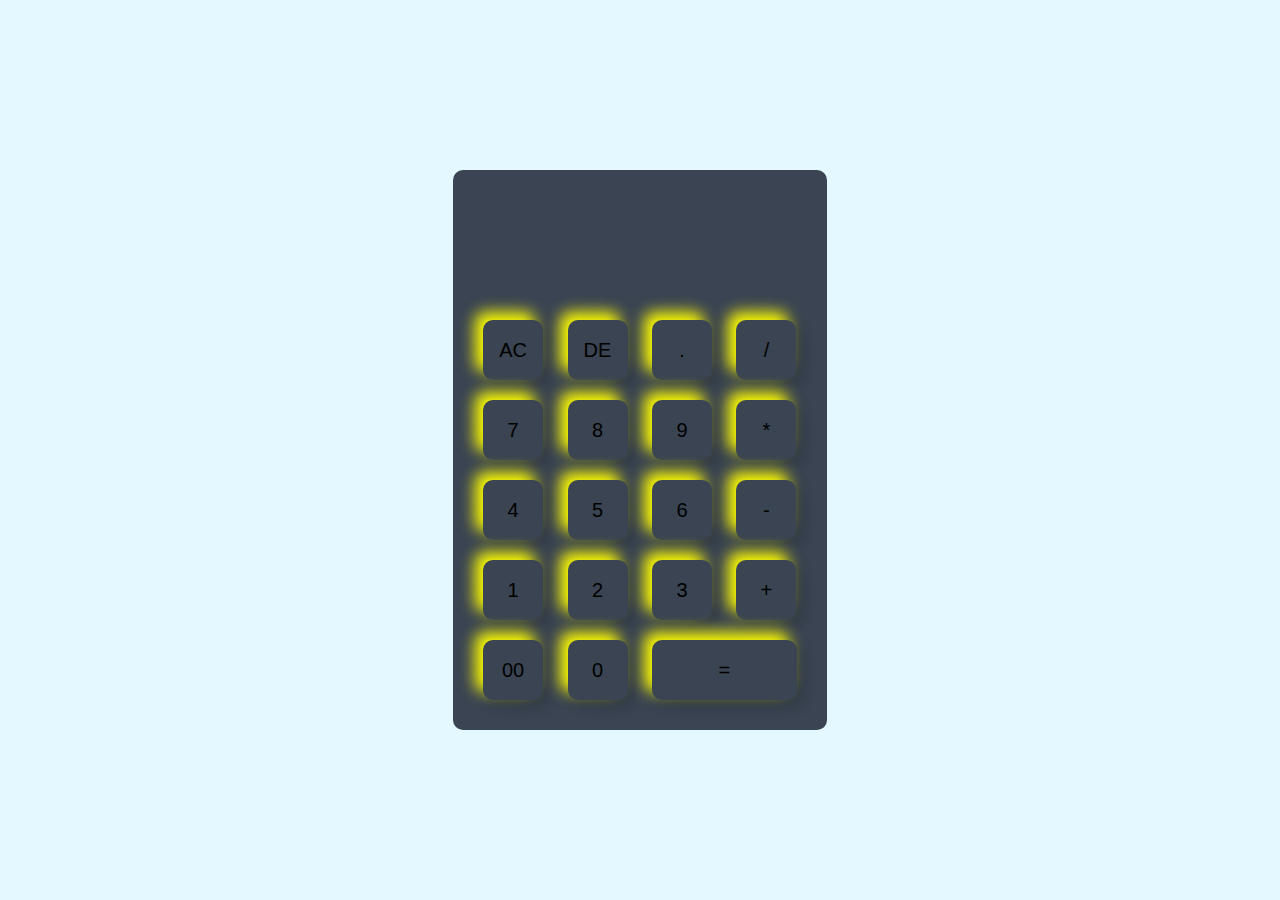
<file: Calculator/index.html>
<!DOCTYPE html>
<html lang="en">
<head>
    <meta charset="UTF-8">
    <meta name="viewport" content="width=device-width, initial-scale=1.0">
    <title>Calculator</title>
    <link rel="stylesheet" href="style.css">
</head>
<body>
    <div class="container">
        <div class="calculator">
           <form>
            <div class="display"> 
                <input type="text" name="display">
            </div>
            <div>
            <input type="button" value="AC" onclick="display.value=''">
            <input type="button" value="DE" onclick="display.value=display.value.toString().slice(0,-1)">
            <input type="button" value="."  onclick="display.value+='.'">
            <input type="button" value="/"  onclick="display.value+='/'">

        </div>
    <div>
    <input type="button" value="7" onclick="display.value+= '7'">
    <input type="button" value="8" onclick="display.value+= '8'"> 
    <input type="button" value="9" onclick="display.value+= '9'">
    <input type="button" value="*" onclick="display.value+= '*'">
</div>
<div>
    <input type="button" value="4" onclick="display.value+='4'">
    <input type="button" value="5" onclick="display.value+='5'">
    <input type="button" value="6" onclick="display.value+='6'">
    <input type="button" value="-" onclick="display.value+='-'">
</div>
<div>
    <input type="button" value="1" onclick="display.value+='1'">
    <input type="button" value="2" onclick="display.value+='2'">
    <input type="button" value="3" onclick="display.value+='3'">
    <input type="button" value="+" onclick="display.value+='+'">
</div>
<div>
    <input type="button" value="00" onclick="display.value+='00'">
    <input type="button" value="0"  onclick="display.value+='0'">
    <input type="button" value="="  onclick="display.value=eval(display.value)"  class="equal"> 
</div>
</form>
</div>
</div>

</body>
</html>
</file>
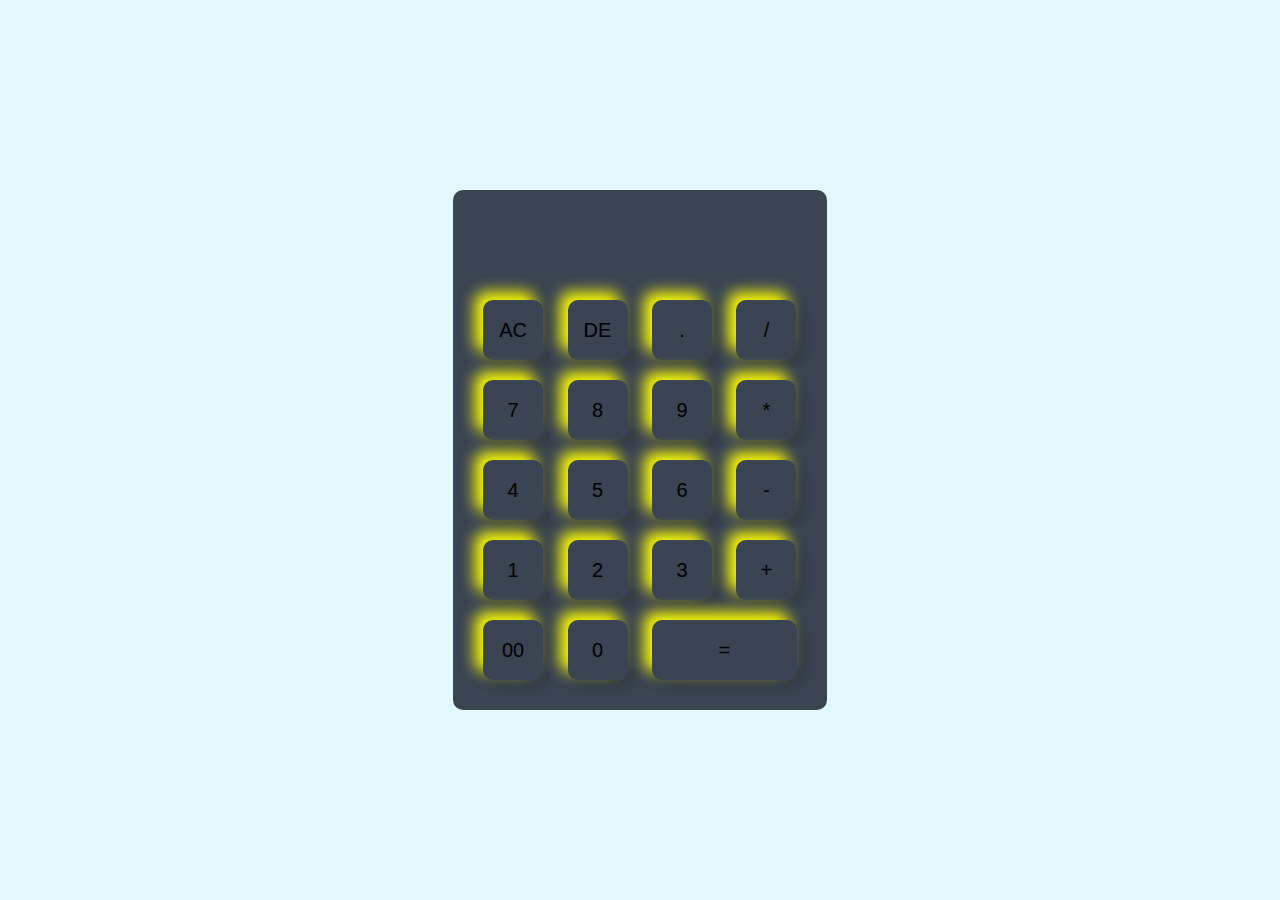
<file: Calculator/tarun.html>
<!DOCTYPE html>
<html lang="en">
<head>
    <meta charset="UTF-8">
    <meta name="viewport" content="width=device-width, initial-scale=1.0">
    <title>Calculator made by me!</title>
    <link rel="stylesheet" href="ajay.css">
</head>
<body>
<div class="container">
    <div class="calculator">
        <form>
            <div class="display">
                <input type="text" name="display">
            </div>
            <div> 
                <input type="button" value="AC" onclick="display.value=''">
                <input type="button" value="DE" onclick="display.value=display.value.toString().slice(0,-1)">
                <input type="button" value="."  onclick="display.value+='.'">
                <input type="button" value="/"  onclick="display.value+='/'">
            </div>
            <div>
                <input type="button" value="7"  onclick="display.value+='7'">
                <input type="button" value="8"  onclick="display.value+='8'">
                <input type="button" value="9"  onclick="display.value+='9'">
                <input type="button" value="*"  onclick="display.value+='*'">
            </div>
            <div>
                <input type="button" value="4" onclick="display.value+='4'">
                <input type="button" value="5" onclick="display.value+='5'">
                <input type="button" value="6" onclick="display.value+='6'">
                <input type="button" value="-" onclick="display.value+='-'">

            </div>
            <div>
                <input type="button" value="1" onclick="display.value+='1'">
                <input type="button" value="2" onclick="display.value+='2'">
                <input type="button" value="3" onclick="display.value+='3'">
                <input type="button" value="+" onclick="display.value+='+'">

            </div>
            <div>
                <input type="button" value="00" onclick="dispaly.value+='00'">
                <input type="button" value="0"  onclick="display.value+='0'">
                <input type="button" value="=" onclick="display.value=eval(display.value)" class="equal">
            </div>
        </form>
    </div>
</div>
</body>
</html>
</file>
<file: Calculator/style.css>
*{
    margin: 0;
    padding: 0;
    font-family: 'Poppins',sans-serif;
    box-sizing: border-box;

}
.container{
    width: 100%;
    height: 100vh;
    background-color: #e3f9ff;
    display: flex;
    align-items:center;
    justify-content:center;
}
.calculator{
    background:#3a4452;
    padding: 20px;
    border-radius: 10px;
}
.calculator form input{
    border: 0;
    outline:0;
    width: 60px; 
    height: 60px;
    border-radius: 10px;
    background:transparent;
    font-size: 20px;
    cursor:pointer;
    margin: 10px;
    box-shadow:-8px  -8px 15px rgba(255,255,0.1),5px 5px  15px rgba(0,0,0,0.2);
}
form .display{
    display: flex;
    justify-content: flex-end;
    margin:20px 0;
}
form .display input{
    text-align: right;
    flex:1;
    font-size:45px;
    box-shadow:none;

}
form input.equal{
     width:145px;
}
</file>
<file: Calculator/ajay.css>
*{
    margin:0;
    padding:0;
    font-family:'Popins',sans-serif;
    box-sizing:border-box;
}
.container{
    width:100%;
    height: 100vh;
    background-color: #e3f9ff;
    display: flex;
    align-items:center;
    justify-content:center;
}
.calculator{
    padding: 20px;
    background-color: #3a4452;
    border-radius:10px;
}
.calculator form input{
    border: 0;
    outline: 0;
    width: 60px;
    height:60px;
    border-radius:10px;
    background:transparent;
    font-size:20px;
    cursor:pointer;
    margin:10px;
    box-shadow: -8px  -8px 15px rgba(255,255,0.1),5px 5px 15px rgba(0,0,0,0.2);
}
form .display input{
    text-align:right;
    flex:1;
    font-size:45px;
    box-shadow:none;
}
form input.equal{
    width:145px;
}
</file>
